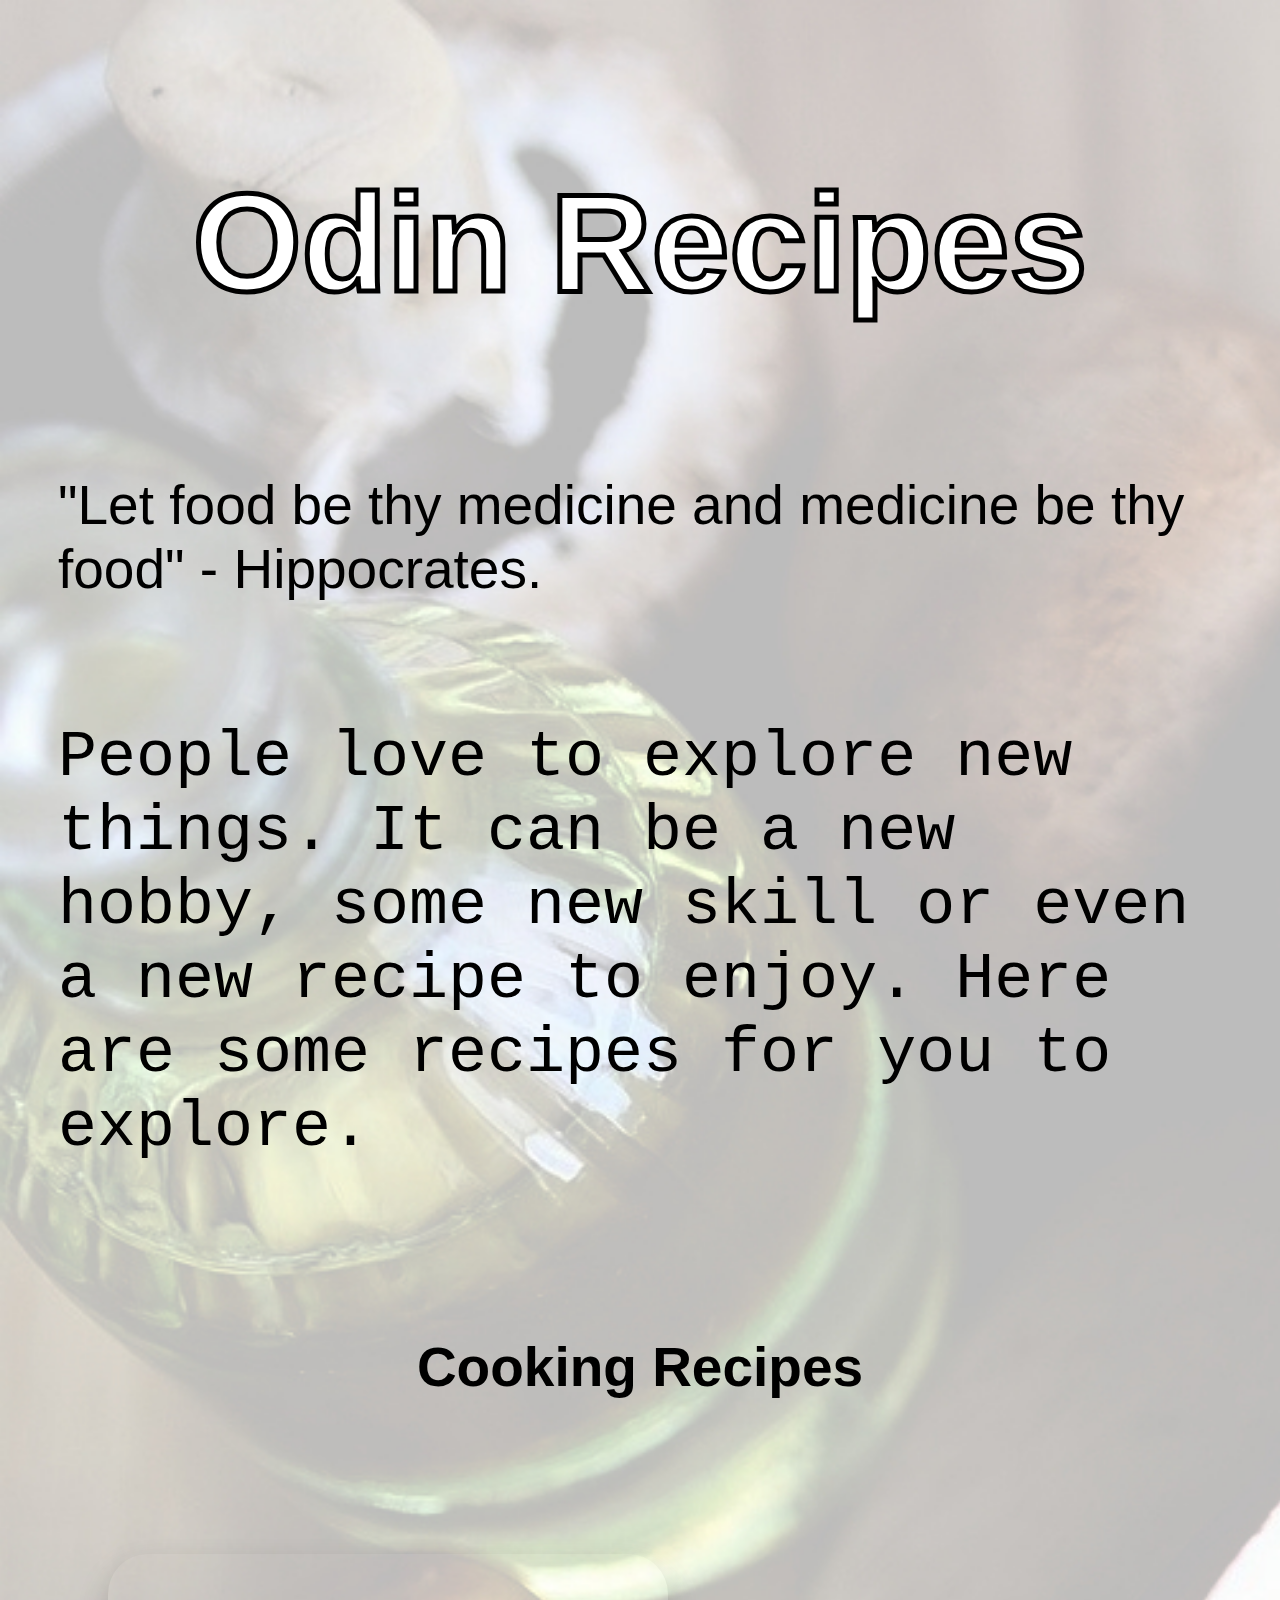
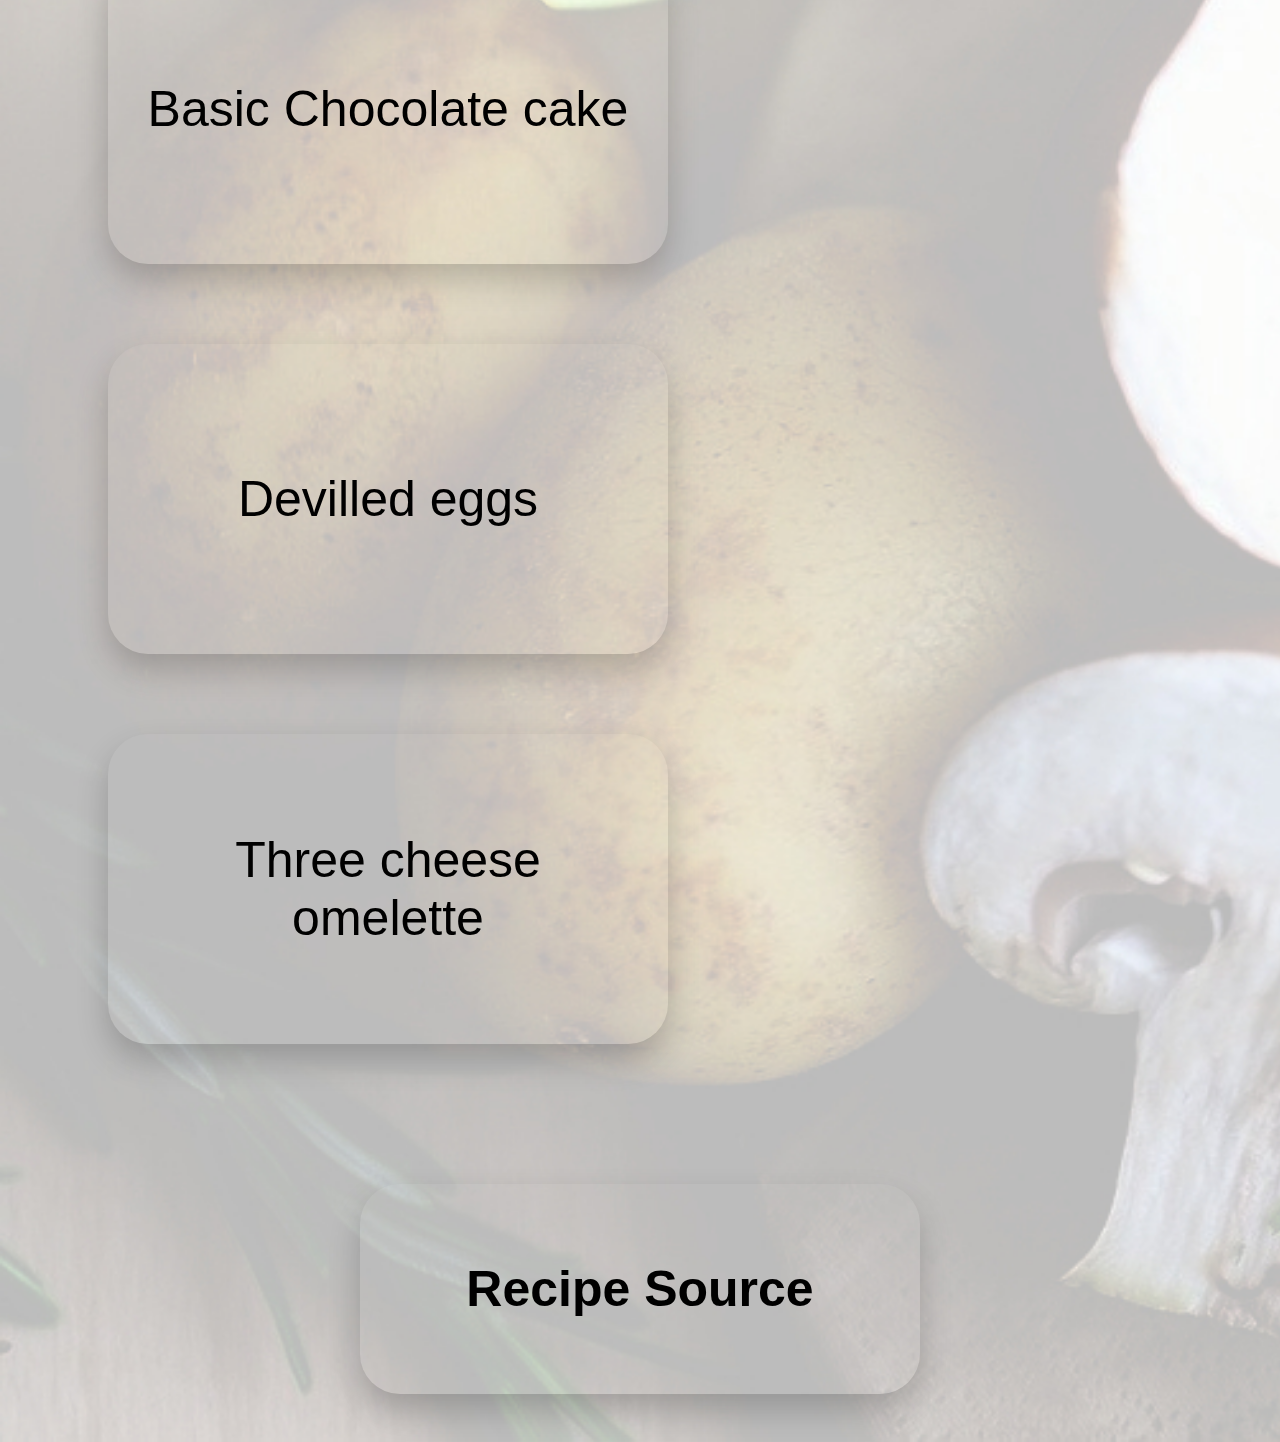
<file: index.html>
<!DOCTYPE html>
<html lang="en">
<head>
    <meta charset="utf-8">
    <meta name="viewport" content="width=device-width, initial-scale=1.0">
    <title>Cooking Recipes</title>
    <link rel="stylesheet" href="./style.css">
</head>
<body>
    <div class="header">
        <div class="main-heading">
            <h1>Odin Recipes</h1>
        </div>
        <p class="quote">"Let food be thy medicine and medicine be thy food" 
            - Hippocrates.
        </p>
        <p class="description"> 
            People love to explore new things. It can be a new hobby, some new skill or even a new recipe to enjoy. Here are some recipes for you to explore.
        </p>
    </div>
    
    <p class="recipes">Cooking Recipes</p>
    <div class="cards">
        <a href="./basic-chocolate-cake/basic-chocolate-cake.html" class="card">Basic Chocolate cake</a>
        <a href="./devilled-eggs/devilled-eggs.html" class="card">Devilled eggs</a>
        <a href="./three-cheese-omelette/three-cheese-omelette.html" class="card">Three cheese omelette</a>
    </div>
    <div class="source">
        <a href="https://www.foodnetwork.com/" >Recipe Source</a>
    </div>
</body>
</html>
</file>
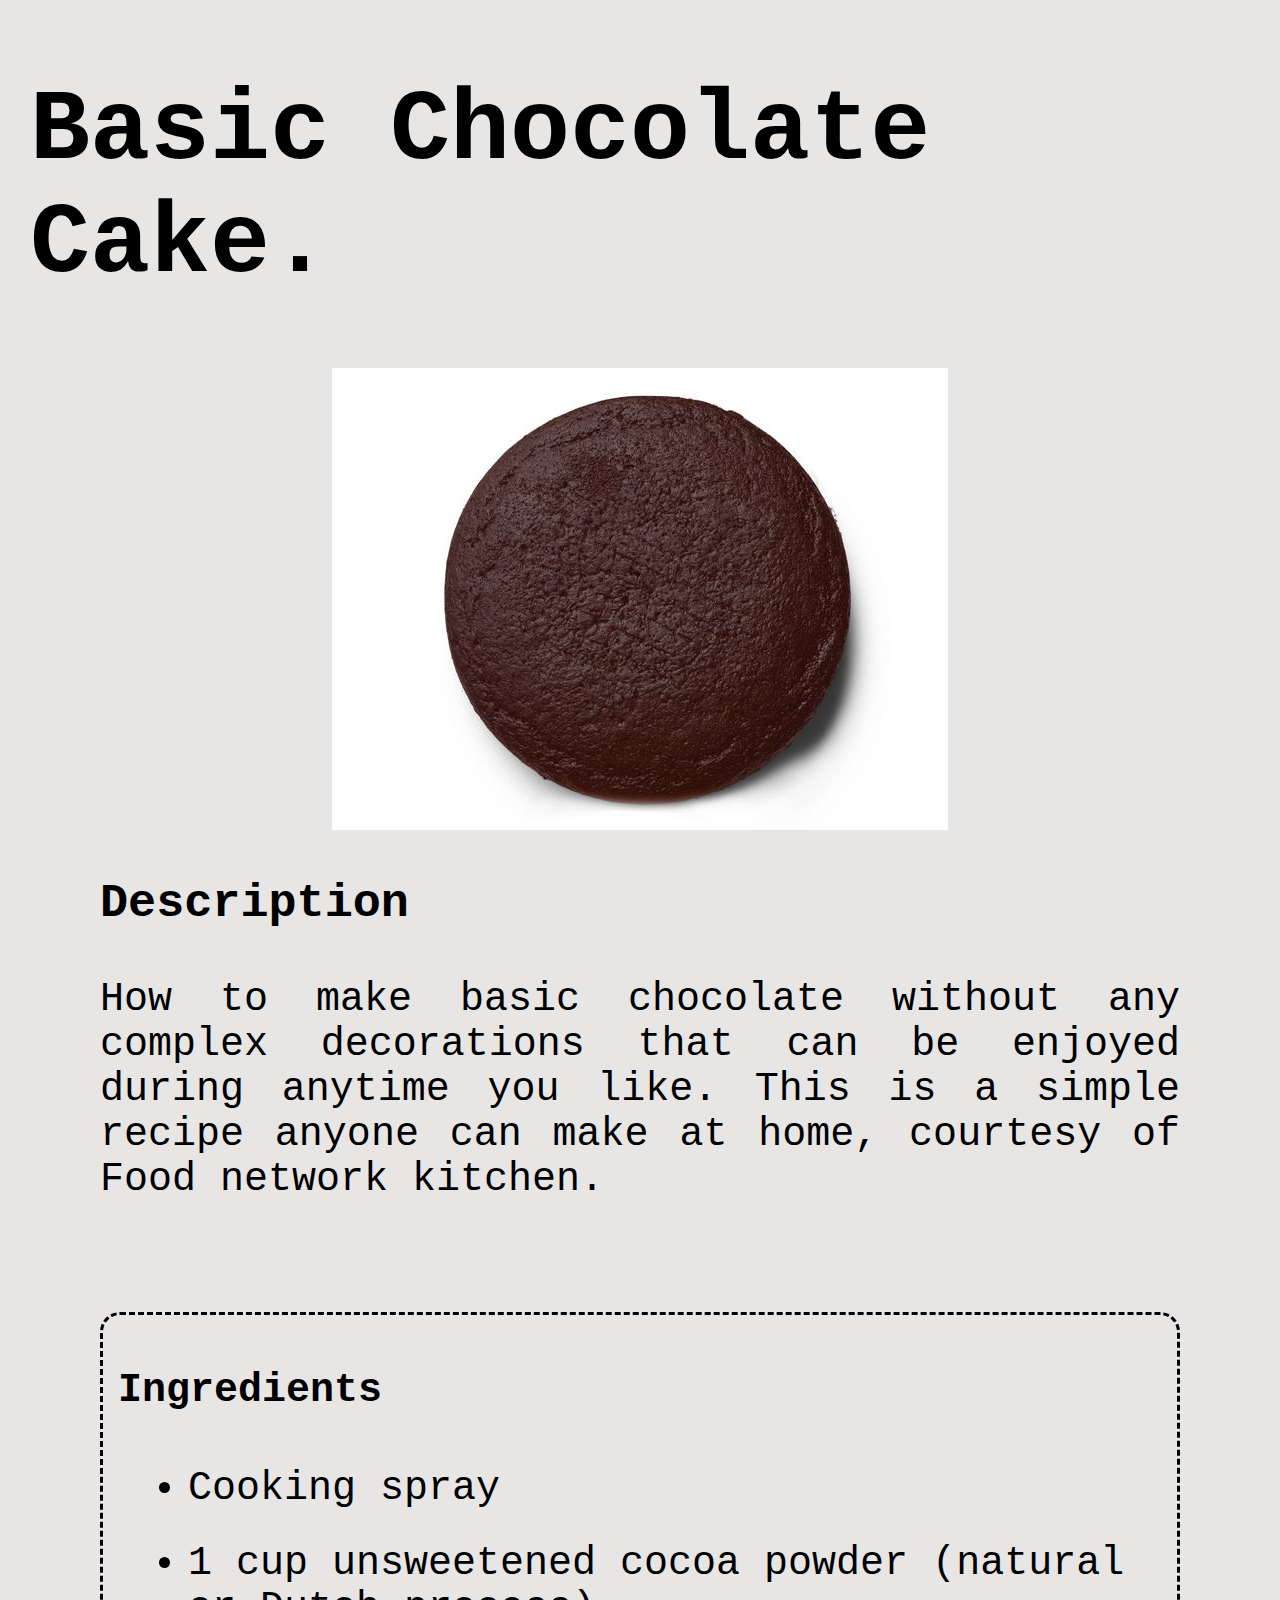
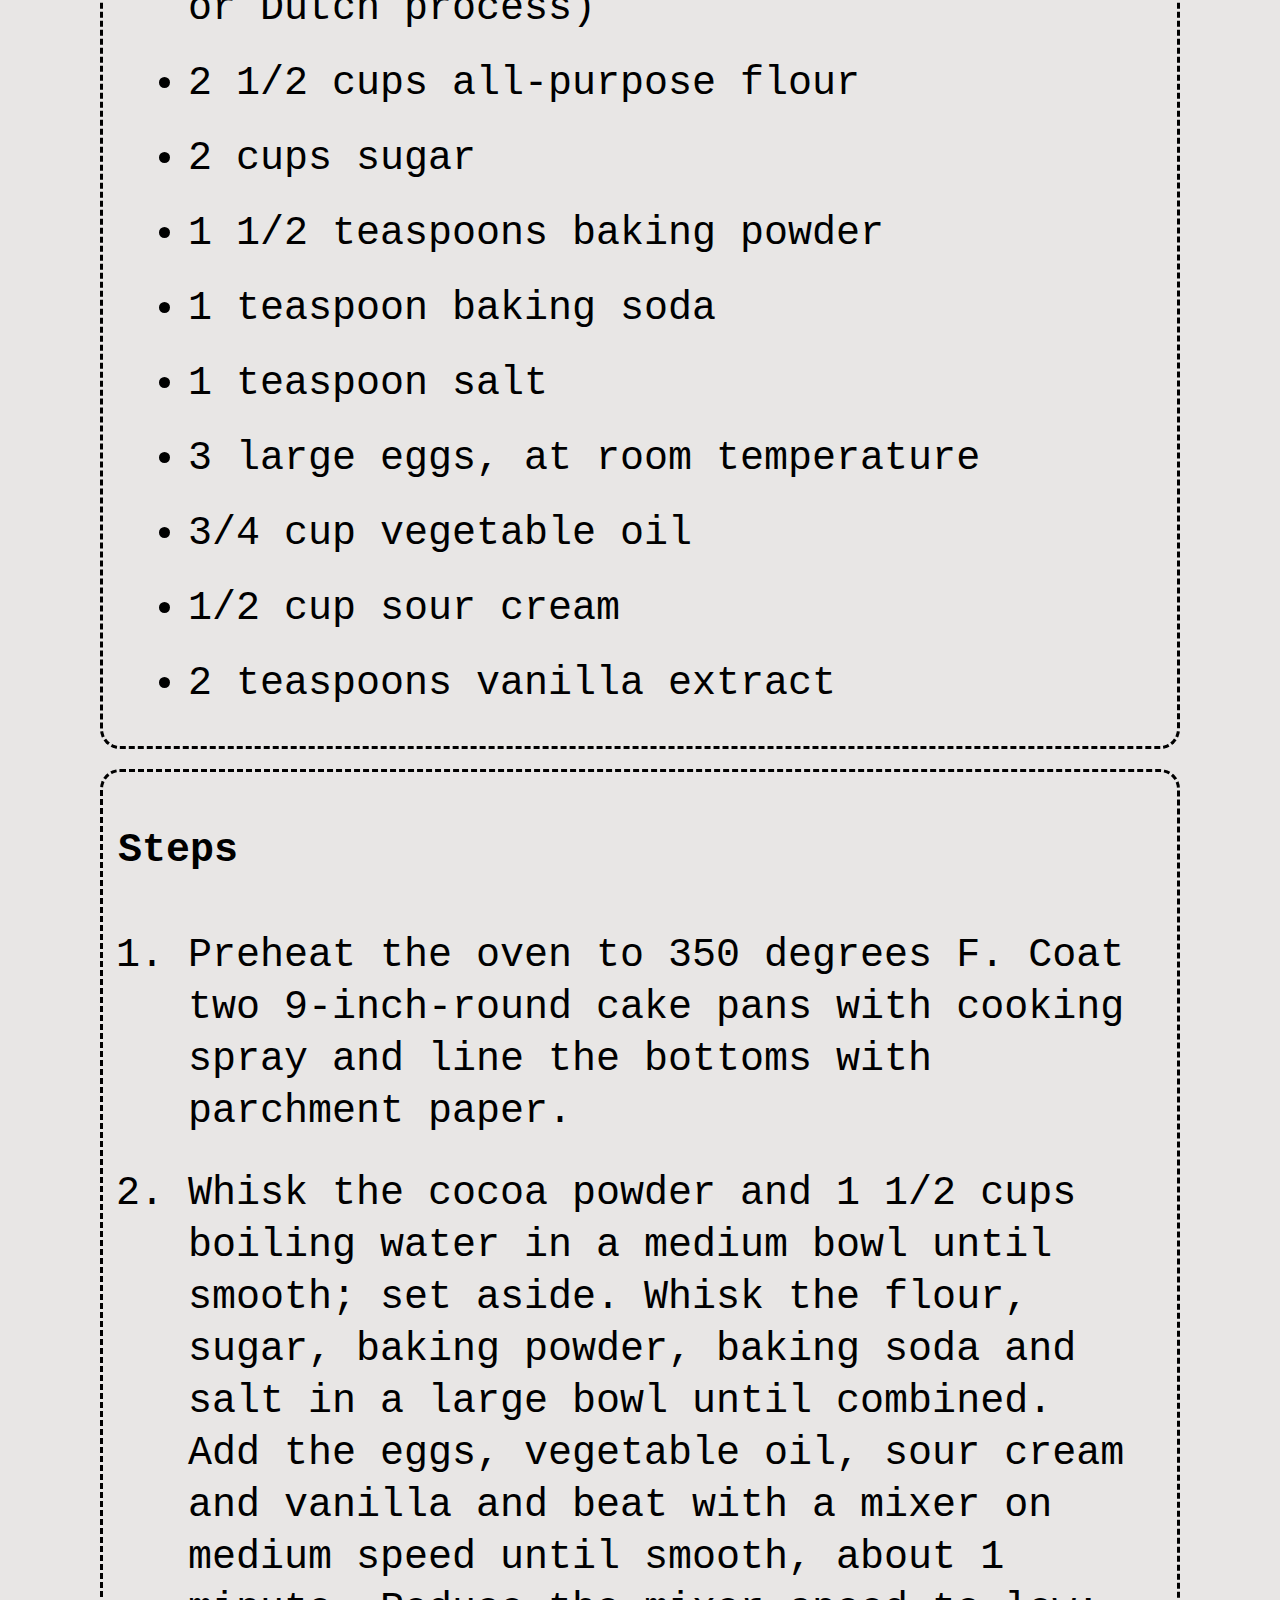
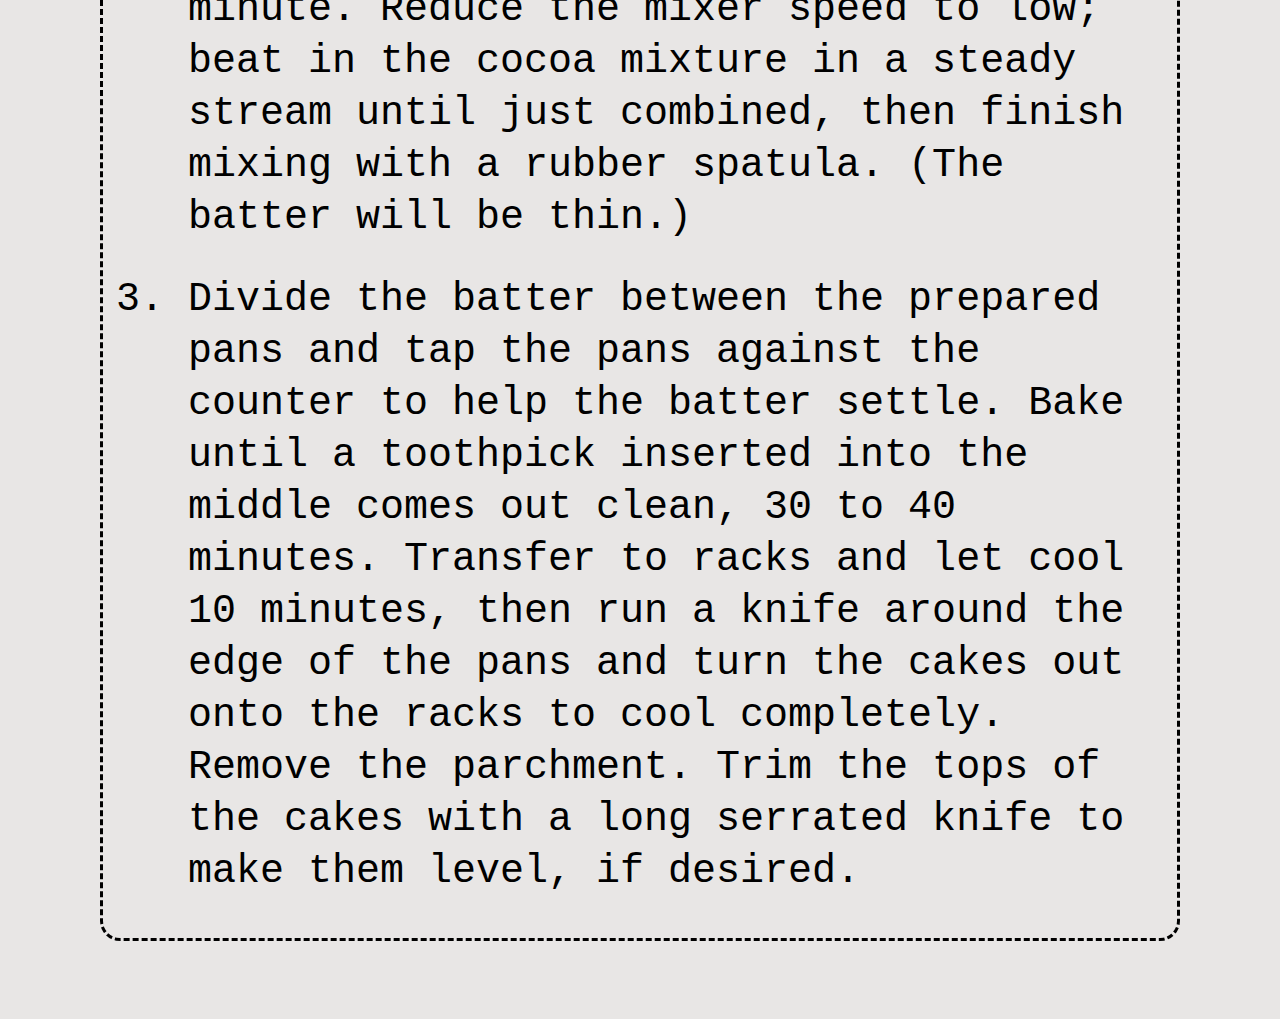
<file: basic-chocolate-cake/basic-chocolate-cake.html>
<!DOCTYPE html>
<html lang="en">
    <head>
        <meta charset="utf-8">
        <meta name="viewport" content="width=device-width, initial-scale=1.0">
        <title>Basic Chocolate Cake recipe</title>
        <link rel="stylesheet" href="./style.css">
    </head>
    <body>
        <div class="top">
            <div class="main-heading">
                <h1>Basic Chocolate Cake.</h1>
                <img src="./basic-chocolate-cake.jpeg" alt="Basic Chocolate Cake">
            </div>
        </div>
        
        <div class="description">
            <h3>Description</h3>
            <p>How to make basic chocolate without any complex decorations that can be enjoyed during anytime you like. This is a simple recipe anyone can make at home, courtesy of Food network kitchen.</p>
        </div>

        <div class="bottom">
            <div class="items-and-procedure">
                <div class="item-list">
                    <h4>Ingredients</h4>
                    <ul>
                        <li>Cooking spray</li>
                        <li>1 cup unsweetened cocoa powder (natural or Dutch process)</li>
                        <li>2 1/2 cups all-purpose flour</li>
                        <li>2 cups sugar</li>
                        <li>1 1/2 teaspoons baking powder</li>
                        <li>1 teaspoon baking soda</li>
                        <li>1 teaspoon salt</li>
                        <li>3 large eggs, at room temperature</li>
                        <li>3/4 cup vegetable oil</li>
                        <li>1/2 cup sour cream</li>
                        <li>2 teaspoons vanilla extract</li>
                    </ul>
                </div>
            </div>
    
                
            <div class="steps-ordered">
                <h4>Steps</h4>
                <ol>
                    <li>Preheat the oven to 350 degrees F. Coat two 9-inch-round cake pans with cooking spray and line the bottoms with parchment paper.</li>
                    <li>Whisk the cocoa powder and 1 1/2 cups boiling water in a medium bowl until smooth; set aside. Whisk the flour, sugar, baking powder, baking soda and salt in a large bowl until combined. Add the eggs, vegetable oil, sour cream and vanilla and beat with a mixer on medium speed until smooth, about 1 minute. Reduce the mixer speed to low; beat in the cocoa mixture in a steady stream until just combined, then finish mixing with a rubber spatula. (The batter will be thin.)</li>
                    <li>Divide the batter between the prepared pans and tap the pans against the counter to help the batter settle. Bake until a toothpick inserted into the middle comes out clean, 30 to 40 minutes. Transfer to racks and let cool 10 minutes, then run a knife around the edge of the pans and turn the cakes out onto the racks to cool completely. Remove the parchment. Trim the tops of the cakes with a long serrated knife to make them level, if desired.</li>
                </ol>
            </div>
        </div>
    </body>
</html>
</file>
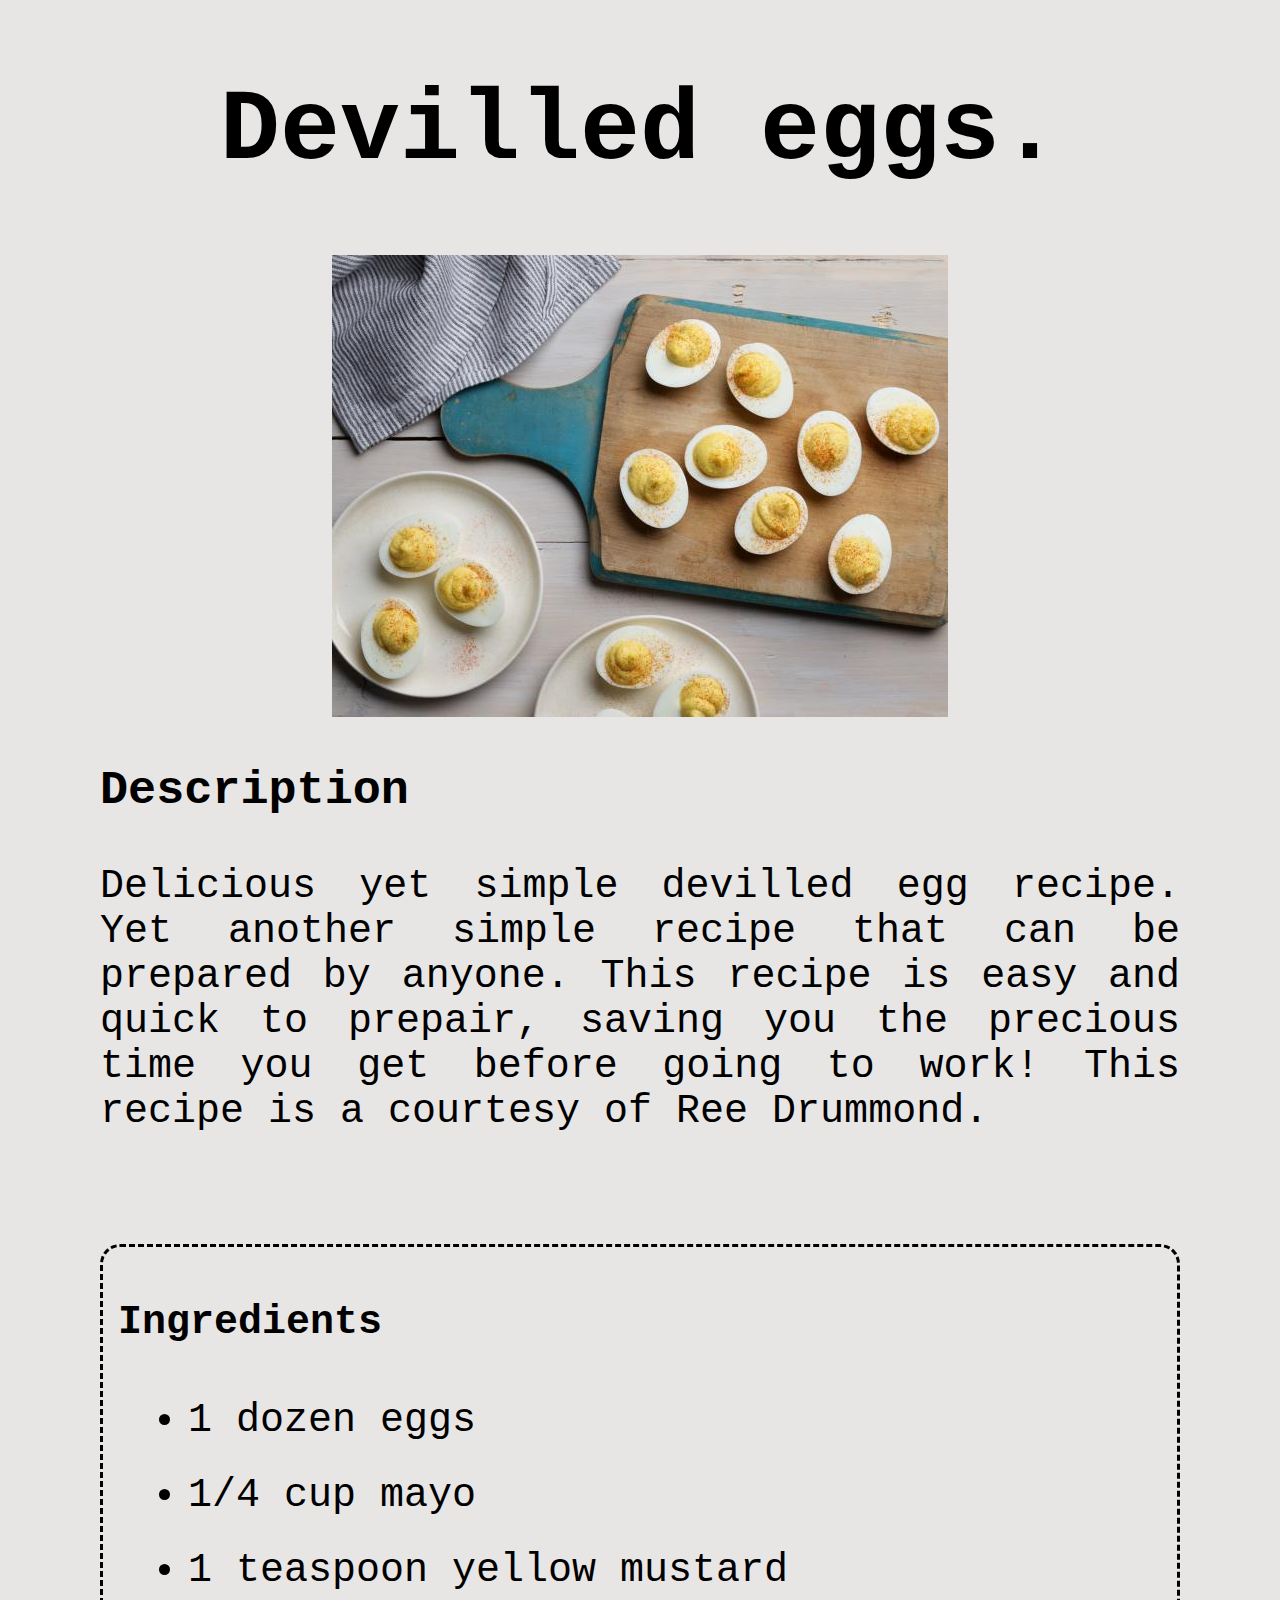
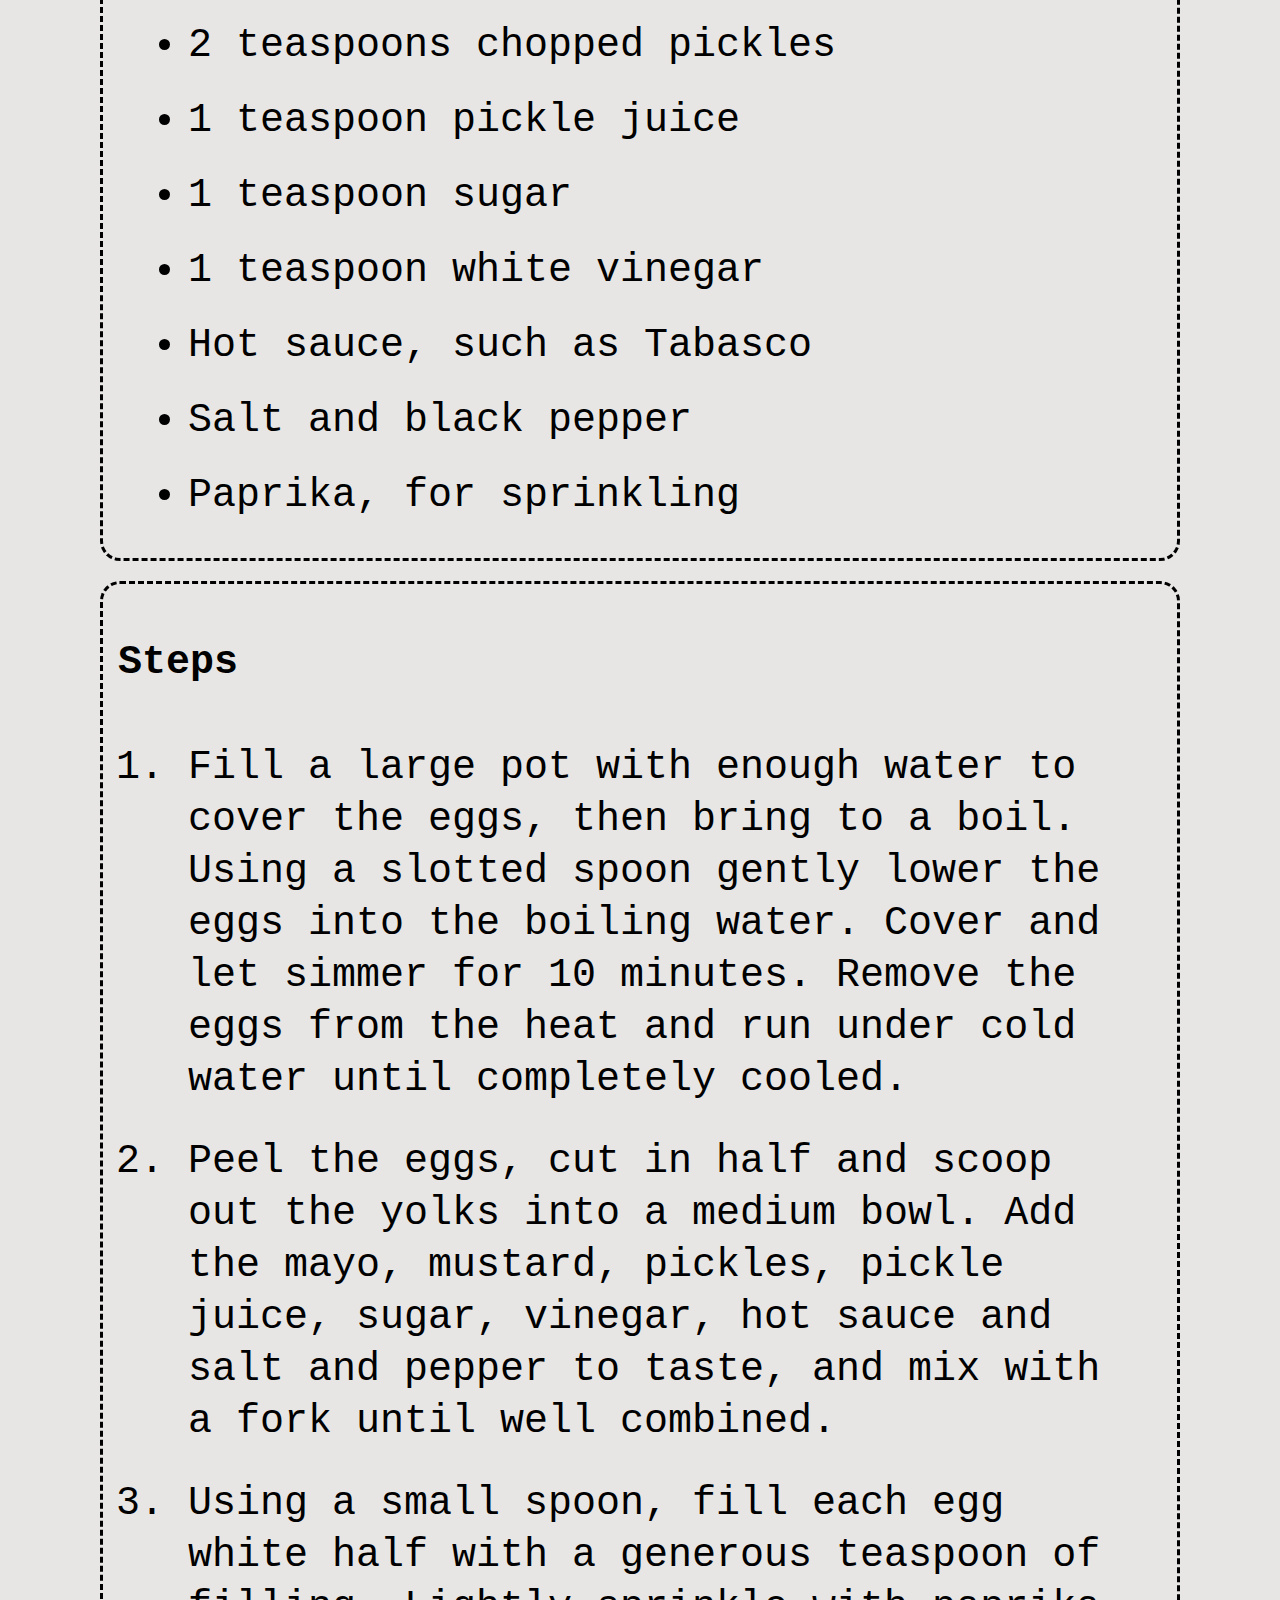
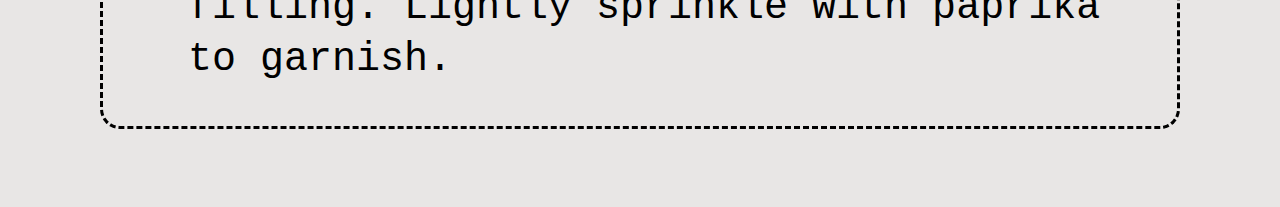
<file: devilled-eggs/devilled-eggs.html>
<!DOCTYPE html>
<html lang="en">
    <head>
        <meta charset="utf-8">
        <meta name="viewport" content="width=device-width, initial-scale=1.0">
        <title>Devilled eggs</title>
        <link rel="stylesheet" href="./style.css">
    </head>
    <body>
        <div class="top">
            <div class="main-heading">
                <h1>Devilled eggs.</h1>
                <img src="./devilled-egg.jpeg" alt="Devilled eggs" class="devilled-eggs">
            </div>
        </div>
        <div class="description">
            <h3>Description</h3>
            <p>Delicious yet simple devilled egg recipe. Yet another simple recipe that can be prepared by anyone. This recipe is easy and quick to prepair, saving you the precious time you get before going to work! This recipe is a courtesy of Ree Drummond.</p>
        </div>

        <div class="bottom">
            <div class="items-and-procedure">
                <div class="item-list">
                    <h4>Ingredients</h4>
                    <ul>
                        <li>1 dozen eggs</li>
                        <li>1/4 cup mayo</li>
                        <li>1 teaspoon yellow mustard</li>
                        <li>2 teaspoons chopped pickles</li>
                        <li>1 teaspoon pickle juice</li>
                        <li>1 teaspoon sugar</li>
                        <li>1 teaspoon white vinegar</li>
                        <li>Hot sauce, such as Tabasco</li>
                        <li>Salt and black pepper</li>
                        <li>Paprika, for sprinkling</li>
                    </ul>
                </div>
            </div>  

            <div class="steps-ordered">
                <h4>Steps</h4>
                <ol>
                    <li>Fill a large pot with enough water to cover the eggs, then bring to a boil. Using a slotted spoon gently lower the eggs into the boiling water. Cover and let simmer for 10 minutes. Remove the eggs from the heat and run under cold water until completely cooled.</li>
                    <li>Peel the eggs, cut in half and scoop out the yolks into a medium bowl. Add the mayo, mustard, pickles, pickle juice, sugar, vinegar, hot sauce and salt and pepper to taste, and mix with a fork until well combined.</li>
                    <li>Using a small spoon, fill each egg white half with a generous teaspoon of filling. Lightly sprinkle with paprika to garnish. </li>
                </ol>
            </div>
        </div>
    </body>
</html>
</file>
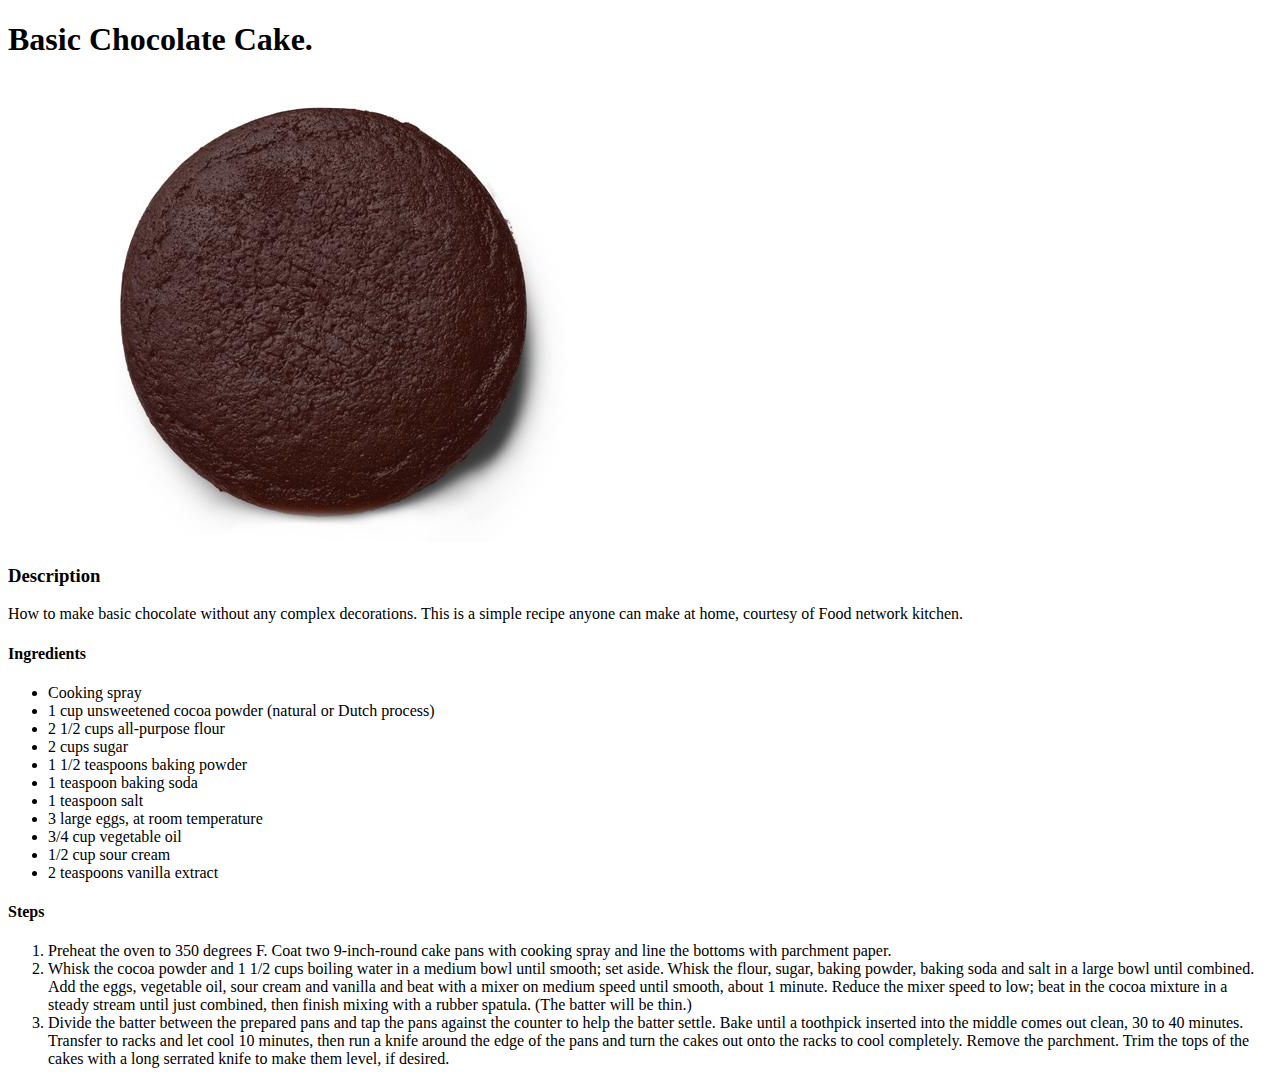
<file: recipes/basic-chocolate-cake.html>
<!DOCTYPE html>
<html lang="en">
    <head>
        <meta charset="utf-8">
        <title>Basic Chocolate Cake recipe</title>
    </head>
    <body>
        <h1>Basic Chocolate Cake.</h1>
        <img src="../images/basic-chocolate-cake.jpeg" alt="Basic Chocolate Cake">
        
        <h3>Description</h3>
        
        <p>How to make basic chocolate without any complex decorations. This is a simple recipe anyone can make at home, courtesy of Food network kitchen.</p>

        <h4>Ingredients</h4>

        <ul>
            <li>Cooking spray</li>
            <li>1 cup unsweetened cocoa powder (natural or Dutch process)</li>
            <li>2 1/2 cups all-purpose flour</li>
            <li>2 cups sugar</li>
            <li>1 1/2 teaspoons baking powder</li>
            <li>1 teaspoon baking soda</li>
            <li>1 teaspoon salt</li>
            <li>3 large eggs, at room temperature</li>
            <li>3/4 cup vegetable oil</li>
            <li>1/2 cup sour cream</li>
            <li>2 teaspoons vanilla extract</li>
        </ul>

        <h4>Steps</h4>

        <ol>
            <li>Preheat the oven to 350 degrees F. Coat two 9-inch-round cake pans with cooking spray and line the bottoms with parchment paper.</li>
            <li>Whisk the cocoa powder and 1 1/2 cups boiling water in a medium bowl until smooth; set aside. Whisk the flour, sugar, baking powder, baking soda and salt in a large bowl until combined. Add the eggs, vegetable oil, sour cream and vanilla and beat with a mixer on medium speed until smooth, about 1 minute. Reduce the mixer speed to low; beat in the cocoa mixture in a steady stream until just combined, then finish mixing with a rubber spatula. (The batter will be thin.)</li>
            <li>Divide the batter between the prepared pans and tap the pans against the counter to help the batter settle. Bake until a toothpick inserted into the middle comes out clean, 30 to 40 minutes. Transfer to racks and let cool 10 minutes, then run a knife around the edge of the pans and turn the cakes out onto the racks to cool completely. Remove the parchment. Trim the tops of the cakes with a long serrated knife to make them level, if desired.</li>
        </ol>
    </body>
</html>
</file>
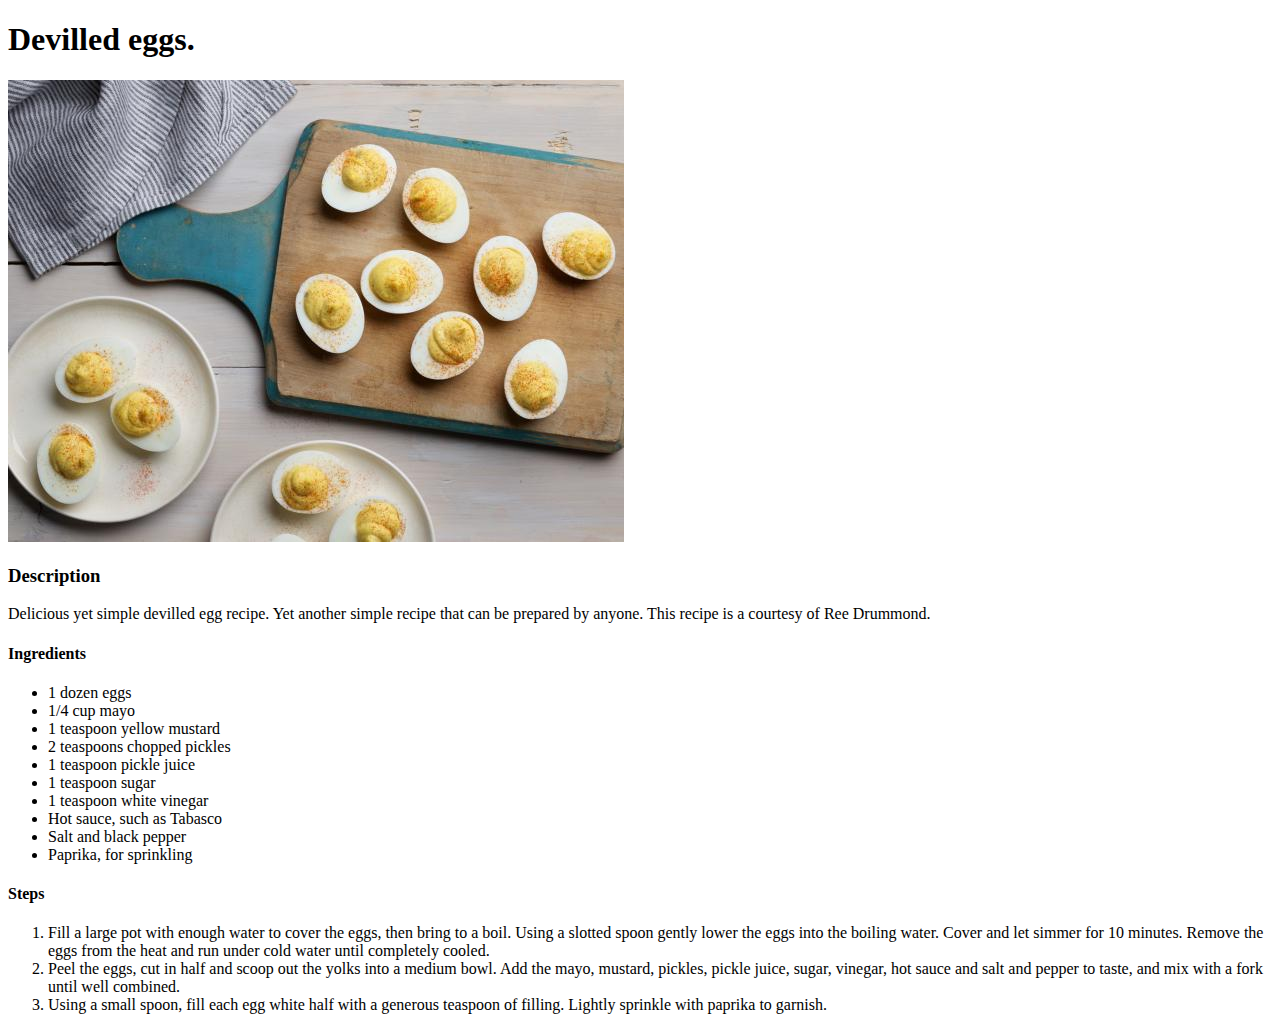
<file: recipes/devilled-eggs.html>
<!DOCTYPE html>
<html lang="en">
    <head>
        <meta charset="utf-8">
        <title>Devilled eggs</title>
    </head>
<body>

    <h1>Devilled eggs.</h1>
        <img src="../images/devilled-egg.jpeg" alt="Devilled eggs">

        <h3>Description</h3>

        <p>Delicious yet simple devilled egg recipe. Yet another simple recipe that can be prepared by anyone. This recipe is a courtesy of Ree Drummond.</p>

        <h4>Ingredients</h4>

        <ul>
            <li>1 dozen eggs</li>
            <li>1/4 cup mayo</li>
            <li>1 teaspoon yellow mustard</li>
            <li>2 teaspoons chopped pickles</li>
            <li>1 teaspoon pickle juice</li>
            <li>1 teaspoon sugar</li>
            <li>1 teaspoon white vinegar</li>
            <li>Hot sauce, such as Tabasco</li>
            <li>Salt and black pepper</li>
            <li>Paprika, for sprinkling</li>
        </ul>

        <h4>Steps</h4>
        
        <ol>
            <li>Fill a large pot with enough water to cover the eggs, then bring to a boil. Using a slotted spoon gently lower the eggs into the boiling water. Cover and let simmer for 10 minutes. Remove the eggs from the heat and run under cold water until completely cooled.</li>
            <li>Peel the eggs, cut in half and scoop out the yolks into a medium bowl. Add the mayo, mustard, pickles, pickle juice, sugar, vinegar, hot sauce and salt and pepper to taste, and mix with a fork until well combined.</li>
            <li>Using a small spoon, fill each egg white half with a generous teaspoon of filling. Lightly sprinkle with paprika to garnish. </li>
        </ol>
    </body>
</html>
</file>
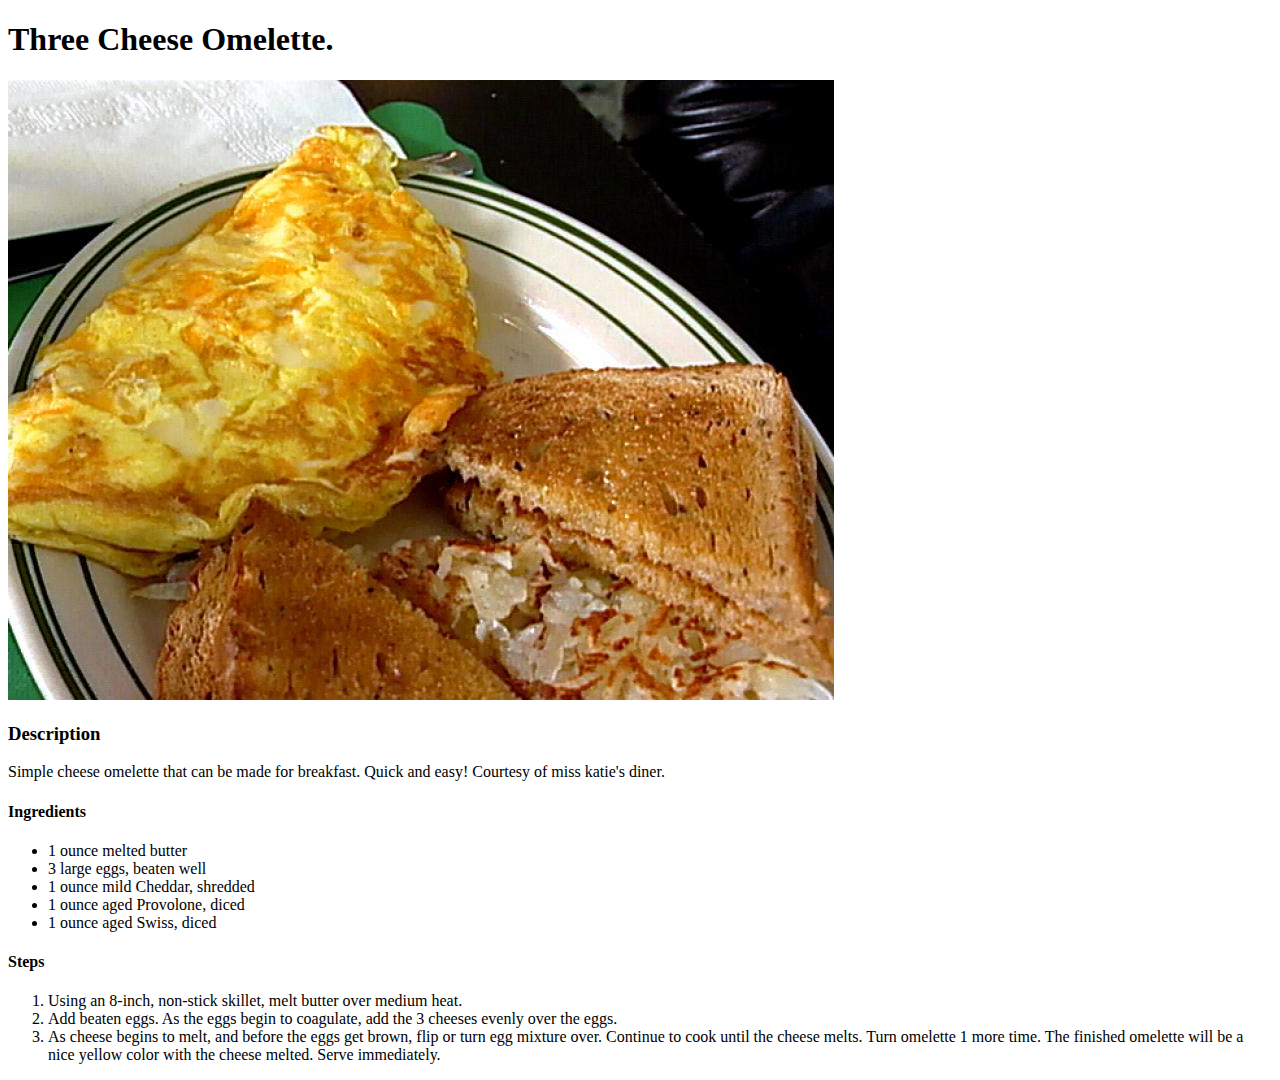
<file: recipes/three-cheese-omlette.html>
<!DOCTYPE html>
<html lang="en">
    <head>
        <meta charset="utf-8">
        <title>Three cheese omelette</title>
    </head>
    <body>
        <h1>Three Cheese Omelette.</h1>
        <img src="../images/cheese-omelette.jpeg" alt="A cheese omelette">

        <h3>Description</h3>

        <p>Simple cheese omelette that can be made for breakfast. Quick and easy! Courtesy of miss katie's diner.</p>

        <h4>Ingredients</h4>

        <ul>
            <li>1 ounce melted butter</li>
            <li>3 large eggs, beaten well</li>
            <li>1 ounce mild Cheddar, shredded</li>
            <li>1 ounce aged Provolone, diced</li>
            <li>1 ounce aged Swiss, diced</li>
        </ul>

        <h4>Steps</h4>
        
        <ol>
            <li>Using an 8-inch, non-stick skillet, melt butter over medium heat.</li>
            <li>Add beaten eggs. As the eggs begin to coagulate, add the 3 cheeses evenly over the eggs.</li>
            <li>As cheese begins to melt, and before the eggs get brown, flip or turn egg mixture over. Continue to cook until the cheese melts. Turn omelette 1 more time. The finished omelette will be a nice yellow color with the cheese melted. Serve immediately.</li>
        </ol>
    </body>
</html>
</file>
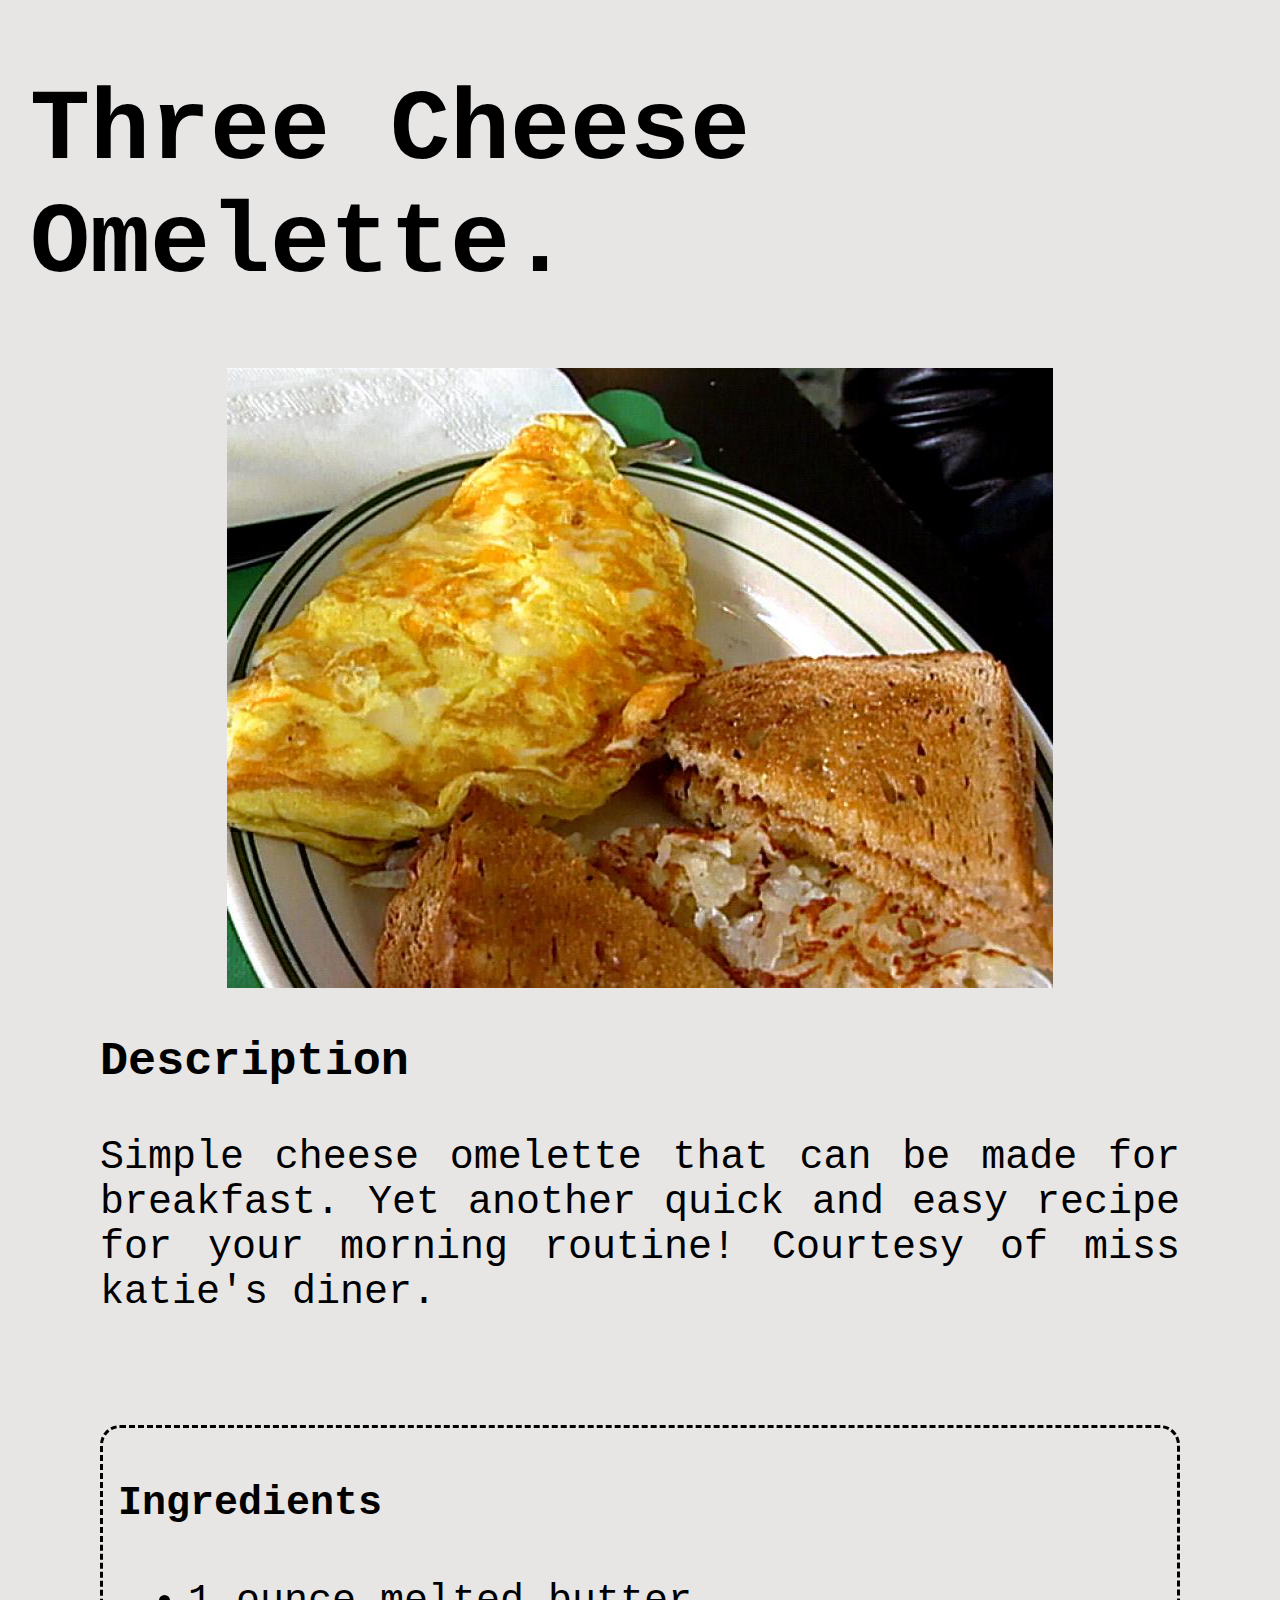
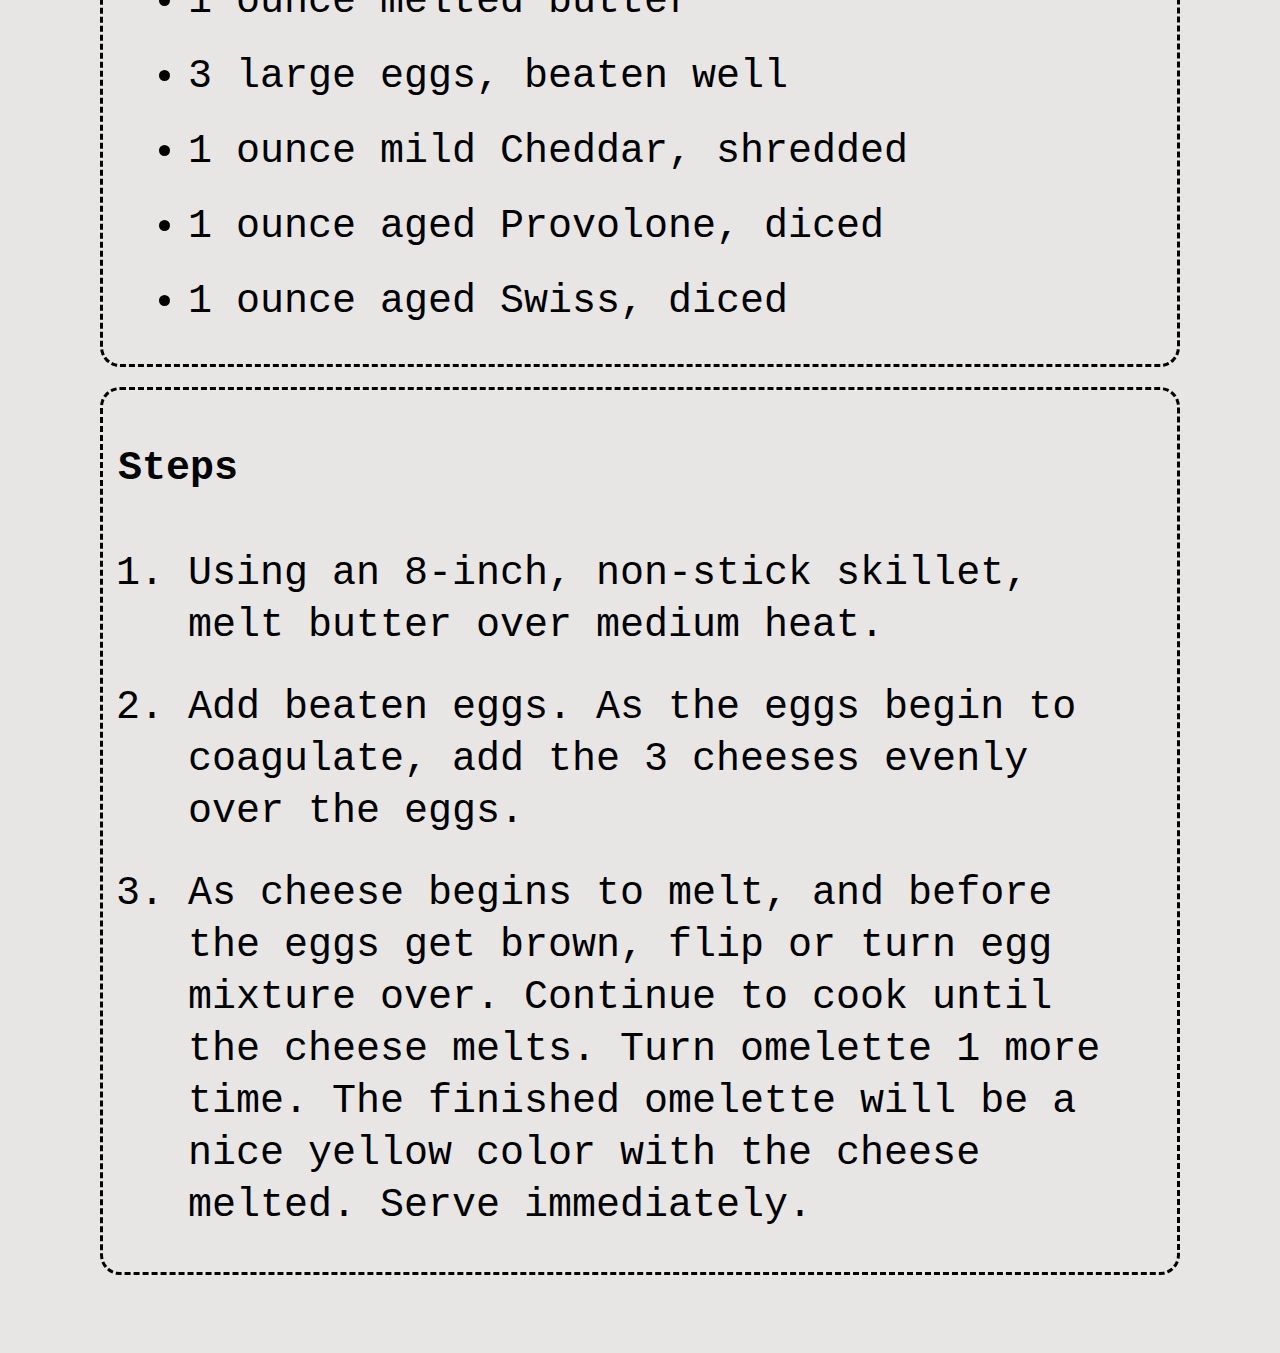
<file: three-cheese-omelette/three-cheese-omelette.html>
<!DOCTYPE html>
<html lang="en">
    <head>
        <meta charset="utf-8">
        <meta name="viewport" content="width=device-width, initial-scale=1.0">
        <title>Three cheese omelette</title>
        <link rel="stylesheet" href="./style.css">
    </head>
    <body>
        <div class="top">
            <div class="main-heading">
                <h1>Three Cheese Omelette.</h1>
                <img src="./cheese-omelette.jpeg" alt="A cheese omelette">
            </div>
        </div>
        
        <div class="description">
            <h3>Description</h3>
            <p>Simple cheese omelette that can be made for breakfast. Yet another quick and easy recipe for your morning routine! Courtesy of miss katie's diner.</p>
        </div>

        <div class="bottom">
            
            <div class="items-and-procedure">
                <div class="item-list">
                    <h4>Ingredients</h4>
                    <ul>
                        <li>1 ounce melted butter</li>
                        <li>3 large eggs, beaten well</li>
                        <li>1 ounce mild Cheddar, shredded</li>
                        <li>1 ounce aged Provolone, diced</li>
                        <li>1 ounce aged Swiss, diced</li>
                    </ul>
                </div>
            </div>
    
            <div class="steps-ordered">
                <h4>Steps</h4>
                <ol>
                    <li>Using an 8-inch, non-stick skillet, melt butter over medium heat.</li>
                    <li>Add beaten eggs. As the eggs begin to coagulate, add the 3 cheeses evenly over the eggs.</li>
                    <li>As cheese begins to melt, and before the eggs get brown, flip or turn egg mixture over. Continue to cook until the cheese melts. Turn omelette 1 more time. The finished omelette will be a nice yellow color with the cheese melted. Serve immediately.</li>
                </ol>
            </div>
        </div>
    </body>
</html>
</file>
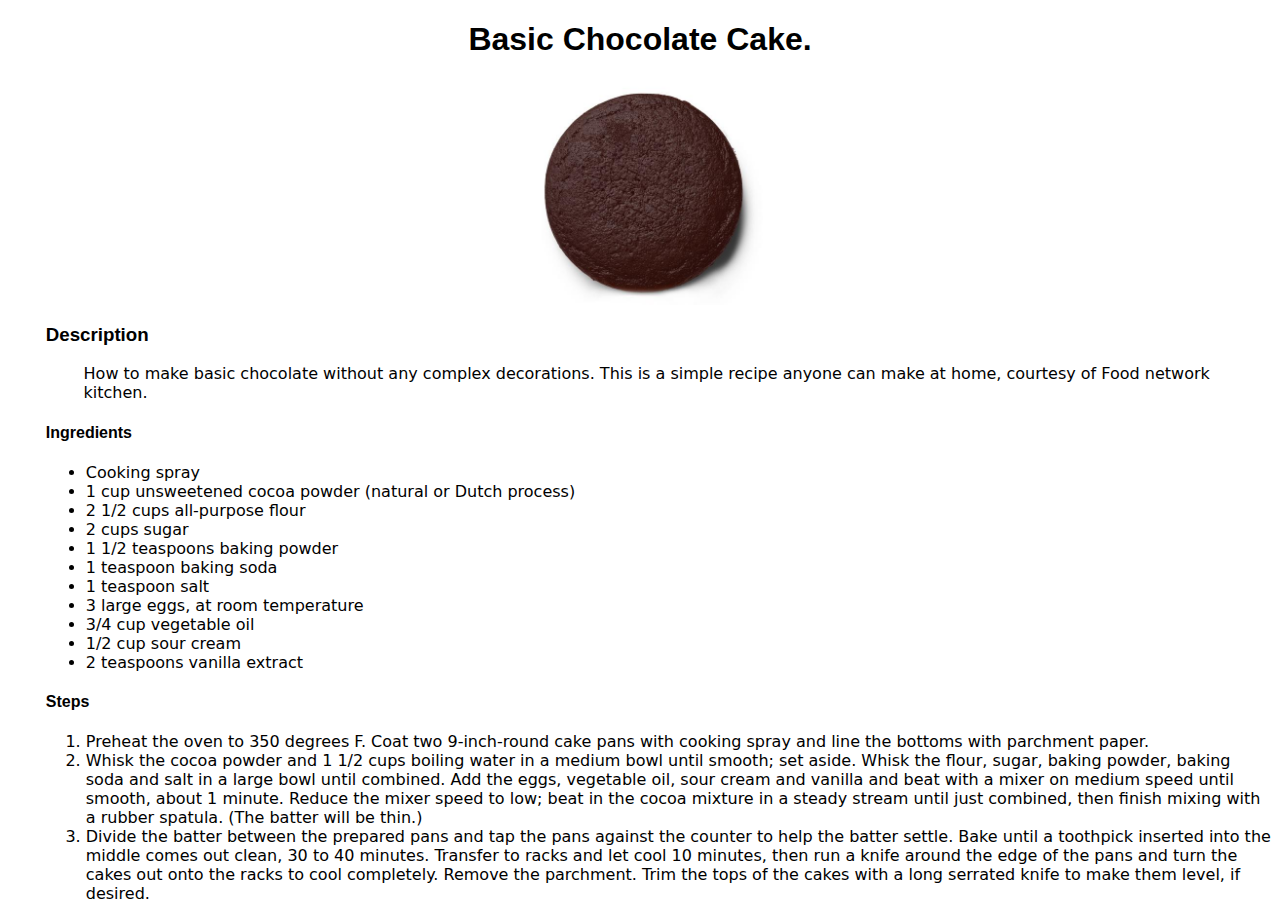
<file: recipes/basic-chocolate-cake/basic-chocolate-cake.html>
<!DOCTYPE html>
<html lang="en">
    <head>
        <meta charset="utf-8">
        <title>Basic Chocolate Cake recipe</title>
        <link rel="stylesheet" href="./style.css">
    </head>
    <body>
        
    <div id="main-heading">
        <h1>Basic Chocolate Cake.</h1>
    </div>

        <img src="./basic-chocolate-cake.jpeg" alt="Basic Chocolate Cake" class="chocolate-cake">

    <div class="Description">
        <h3>Description</h3>
        <p class="small-para">How to make basic chocolate without any complex decorations. This is a simple recipe anyone can make at home, courtesy of Food network kitchen.</p>
    </div>

    <div class="ingredients">
        <h4>Ingredients</h4>
    </div>

    <ul class="item-list">
        <li>Cooking spray</li>
        <li>1 cup unsweetened cocoa powder (natural or Dutch process)</li>
        <li>2 1/2 cups all-purpose flour</li>
        <li>2 cups sugar</li>
        <li>1 1/2 teaspoons baking powder</li>
        <li>1 teaspoon baking soda</li>
        <li>1 teaspoon salt</li>
        <li>3 large eggs, at room temperature</li>
        <li>3/4 cup vegetable oil</li>
        <li>1/2 cup sour cream</li>
        <li>2 teaspoons vanilla extract</li>
    </ul>
    
    <div class="steps">
        <h4>Steps</h4>
    </div>
        
    <div id="steps-ordered">
        <ol>
            <li>Preheat the oven to 350 degrees F. Coat two 9-inch-round cake pans with cooking spray and line the bottoms with parchment paper.</li>
            <li>Whisk the cocoa powder and 1 1/2 cups boiling water in a medium bowl until smooth; set aside. Whisk the flour, sugar, baking powder, baking soda and salt in a large bowl until combined. Add the eggs, vegetable oil, sour cream and vanilla and beat with a mixer on medium speed until smooth, about 1 minute. Reduce the mixer speed to low; beat in the cocoa mixture in a steady stream until just combined, then finish mixing with a rubber spatula. (The batter will be thin.)</li>
            <li>Divide the batter between the prepared pans and tap the pans against the counter to help the batter settle. Bake until a toothpick inserted into the middle comes out clean, 30 to 40 minutes. Transfer to racks and let cool 10 minutes, then run a knife around the edge of the pans and turn the cakes out onto the racks to cool completely. Remove the parchment. Trim the tops of the cakes with a long serrated knife to make them level, if desired.</li>
        </ol>
    </div>
    </body>
</html>
</file>
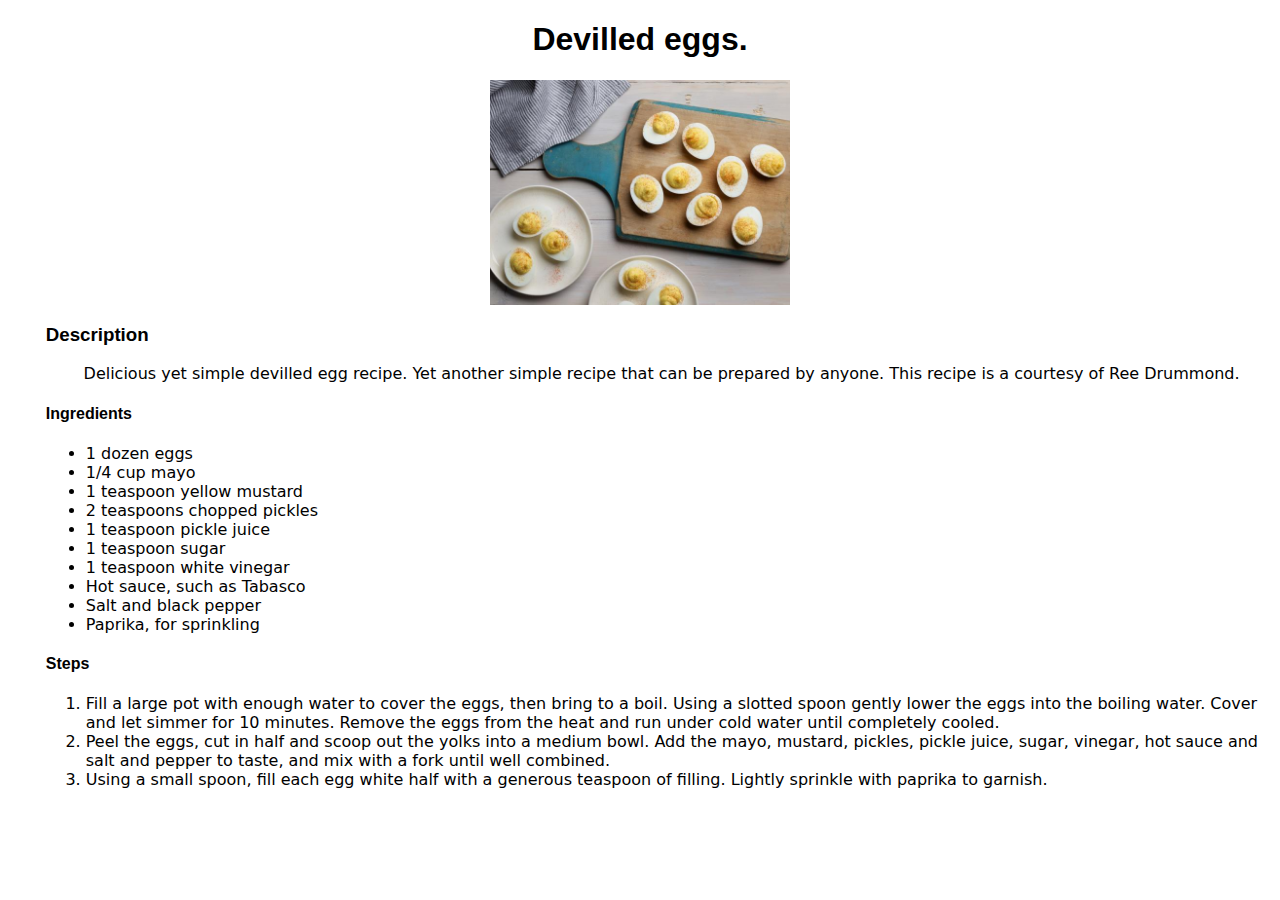
<file: recipes/devilled-eggs/devilled-eggs.html>
<!DOCTYPE html>
<html lang="en">
    <head>
        <meta charset="utf-8">
        <title>Devilled eggs</title>
        <link rel="stylesheet" href="./style.css">
    </head>
<body>
<div id="main-heading">
    <h1>Devilled eggs.</h1>
</div >
        <img src="./devilled-egg.jpeg" alt="Devilled eggs" class="devilled-eggs">
        
    <div class="Description">
        <h3>Description</h3>
        <p class="small-para">Delicious yet simple devilled egg recipe. Yet another simple recipe that can be prepared by anyone. This recipe is a courtesy of Ree Drummond.</p>
    </div>

    <div class="ingredients">
        <h4>Ingredients</h4>
    </div>

        <ul class="item-list">
            <li>1 dozen eggs</li>
            <li>1/4 cup mayo</li>
            <li>1 teaspoon yellow mustard</li>
            <li>2 teaspoons chopped pickles</li>
            <li>1 teaspoon pickle juice</li>
            <li>1 teaspoon sugar</li>
            <li>1 teaspoon white vinegar</li>
            <li>Hot sauce, such as Tabasco</li>
            <li>Salt and black pepper</li>
            <li>Paprika, for sprinkling</li>
        </ul>
        
    <div class="steps">
        <h4>Steps</h4>
    </div>
      
    <div id="steps-ordered">
        <ol>
            <li>Fill a large pot with enough water to cover the eggs, then bring to a boil. Using a slotted spoon gently lower the eggs into the boiling water. Cover and let simmer for 10 minutes. Remove the eggs from the heat and run under cold water until completely cooled.</li>
            <li>Peel the eggs, cut in half and scoop out the yolks into a medium bowl. Add the mayo, mustard, pickles, pickle juice, sugar, vinegar, hot sauce and salt and pepper to taste, and mix with a fork until well combined.</li>
            <li>Using a small spoon, fill each egg white half with a generous teaspoon of filling. Lightly sprinkle with paprika to garnish. </li>
        </ol>
    </div>
    </body>
</html>
</file>
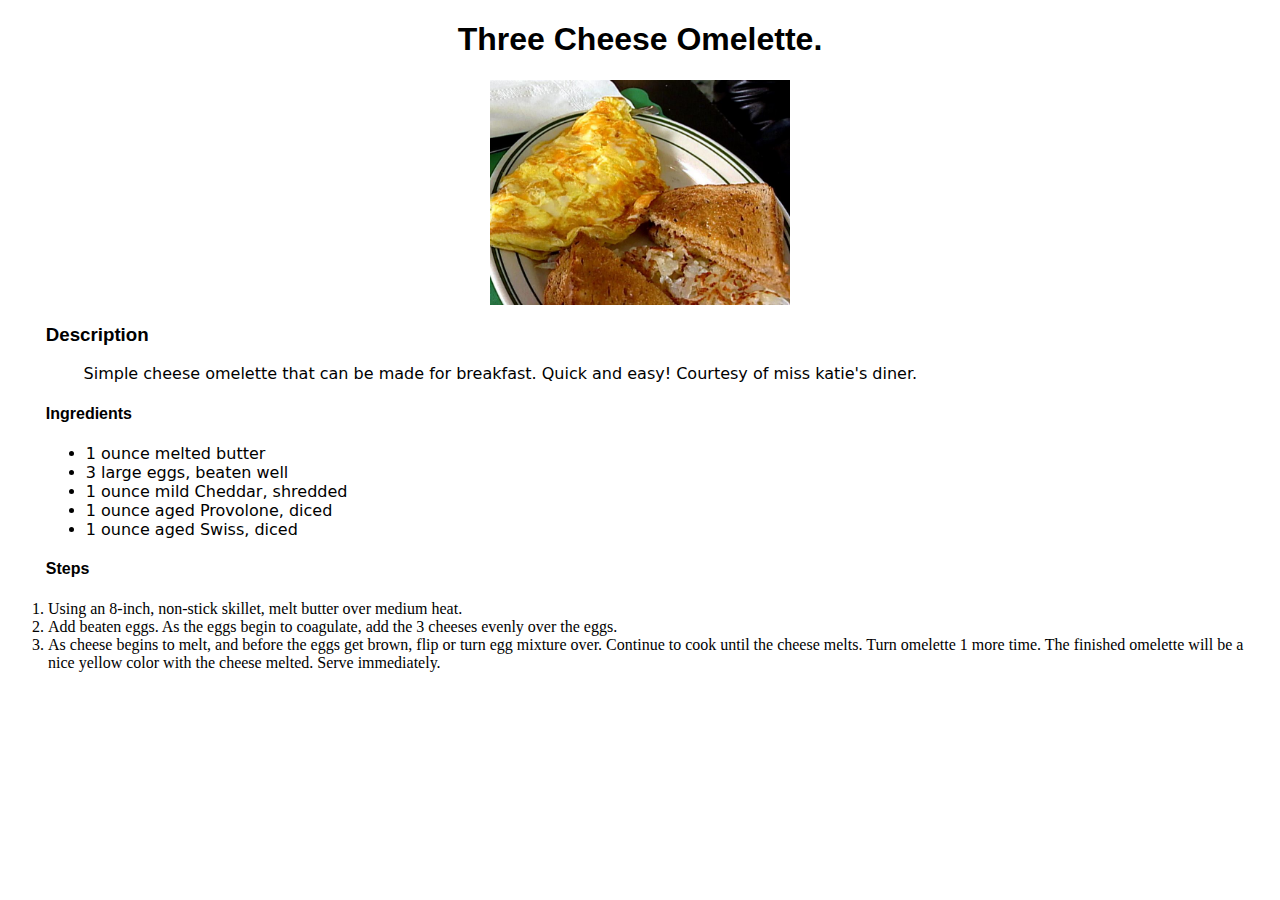
<file: recipes/three-cheese-omelette/three-cheese-omelette.html>
<!DOCTYPE html>
<html lang="en">
    <head>
        <meta charset="utf-8">
        <title>Three cheese omelette</title>
        <link rel="stylesheet" href="./style.css">
    </head>
    <body>

    <div id="main-heading">
        <h1>Three Cheese Omelette.</h1>
    </div>

        <img src="./cheese-omelette.jpeg" alt="A cheese omelette" class="cheese-omelette">
        
    <div class="Description">
        <h3>Description</h3>
        <p class="small-para">Simple cheese omelette that can be made for breakfast. Quick and easy! Courtesy of miss katie's diner.</p>
    </div>

    <div class="ingredients">
        <h4>Ingredients</h4>
    </div>

        <ul class="item-list">
            <li>1 ounce melted butter</li>
            <li>3 large eggs, beaten well</li>
            <li>1 ounce mild Cheddar, shredded</li>
            <li>1 ounce aged Provolone, diced</li>
            <li>1 ounce aged Swiss, diced</li>
        </ul>
        
    <div class="steps">
        <h4>Steps</h4>
    </div>
    
    <div class="steps-ordered">
         <ol>
            <li>Using an 8-inch, non-stick skillet, melt butter over medium heat.</li>
            <li>Add beaten eggs. As the eggs begin to coagulate, add the 3 cheeses evenly over the eggs.</li>
            <li>As cheese begins to melt, and before the eggs get brown, flip or turn egg mixture over. Continue to cook until the cheese melts. Turn omelette 1 more time. The finished omelette will be a nice yellow color with the cheese melted. Serve immediately.</li>
        </ol>
    </div>
    </body>
</html>
</file>
<file: style.css>
body {
    display: flex;
    flex-direction: column;
    align-items: center;
    flex-wrap: wrap;
    background-image: url('./mushrooms.jpg');
    background-size: cover;
}

.header {
    font-size: 45px;
    display: flex;
    flex-direction: column;
    align-items: center;
    justify-content: center;
    padding: 50px;
}

.quote {
    font-family:'Gill Sans', 'Gill Sans MT', Calibri, 'Trebuchet MS', sans-serif;
    font-size: 55px;
}

.main-heading {
    font-family :Verdana, Geneva, Tahoma, sans-serif;
    text-align: center;
    font-size: 70px;
    color: rgb(255, 255, 255);
    margin-top: 10px;
}

h1 {
    -webkit-text-stroke: 5px black;
}

.description {
    font-family: 'Courier New', Courier, monospace;
    font-size: 65px;
    color: rgb(0, 0, 0);
}

ul {
    list-style-type: none;
}

.cards {
    display: flex;
    flex-direction: row;
    align-items: center;
    justify-content: space-between;
    padding: 60px;
    flex-wrap: wrap;
}

.recipes {
    font-size: 55px;
    font-family: Verdana, Geneva, Tahoma, sans-serif;
    font-weight: bold;
}


.card {
    text-align: center;
    color: rgb(0, 0, 0);
    font-family: Verdana, sans-serif;
    font-size: 50px;
    display: flex;
    flex-direction: column;
    align-items: center;
    justify-content: center;
    box-shadow: 0 16px 32px 0 rgba(0,0,0,0.2);
    transition: 0.2s;
    padding: 30px;
    margin: 40px;
    width: 500px;
    height: 250px;
    border-radius: 40px;
}

.card:hover {
    box-shadow: 0 8px 30px 0 rgba(0,0,0,0.2);
}

a:link {text-decoration: none;}
a {
    color: rgb(0, 0, 0);
}

.source {
    font-family: Verdana, Geneva, Tahoma, sans-serif;
    font-size: 50px;
    color: rgb(0, 0, 0);
    font-weight: bold;
    box-shadow: 0 16px 32px 0 rgba(0,0,0,0.2);
    transition: 0.2s;
    padding: 30px;
    margin: 40px;
    width: 500px;
    height: 150px;
    border-radius: 40px;
    display: flex;
    align-items: center;
    justify-content: center;
}

.source:hover {
    box-shadow: 0 8px 30px 0 rgba(0,0,0,0.2);
}
</file>
<file: basic-chocolate-cake/style.css>
body {
    display: flex;
    flex-direction: column;
    flex-wrap: wrap;
    margin-left: 30px;
    font-family: 'Courier New', Courier, monospace;
    margin-right: 30px;
    background-color: rgb(232, 230, 229);
}

.top {
    display: flex;
    flex-direction: column;
}

.main-heading {
    font-size: 50px;
    display: flex;
    flex-direction: column;
    align-items: center;
}

.description {
    font-size: 40px;
    text-align: justify;
    margin-left: 70px;
    margin-right: 70px;
}


.bottom {
    font-size: 40px;
    text-align: left;
    display: flex;
    flex-direction: column;
    justify-content: space-between;
    padding: 70px;
}

.items-and-procedure {
    border: 3px dashed black;
    border-radius: 20px;
    padding-left: 15px;
    margin-bottom: 10px;
}

.steps-ordered {
    border: 3px dashed black;
    border-radius: 20px;
    padding-left: 15px;
    font-size: 40px;
    line-height: 130%;
    margin-top: 10px;
}

li {
    margin: 30px;
}
</file>
<file: devilled-eggs/style.css>
body {
    display: flex;
    flex-direction: column;
    flex-wrap: wrap;
    margin-left: 30px;
    font-family: 'Courier New', Courier, monospace;
    margin-right: 30px;
    background-color: rgb(232, 230, 229);
}

.top {
    display: flex;
    flex-direction: column;
}

.main-heading {
    font-size: 50px;
    display: flex;
    flex-direction: column;
    align-items: center;
}

.description {
    font-size: 40px;
    text-align: justify;
    margin-left: 70px;
    margin-right: 70px;
}


.bottom {
    font-size: 40px;
    text-align: left;
    display: flex;
    flex-direction: column;
    justify-content: space-between;
    padding: 70px;
}

.items-and-procedure {
    border: 3px dashed black;
    border-radius: 20px;
    padding-left: 15px;
    margin-bottom: 10px;
}

.steps-ordered {
    border: 3px dashed black;
    border-radius: 20px;
    padding-left: 15px;
    font-size: 40px;
    line-height: 130%;
    margin-top: 10px;
}

li {
    margin: 30px;
}
</file>
<file: three-cheese-omelette/style.css>
body {
    display: flex;
    flex-direction: column;
    flex-wrap: wrap;
    margin-left: 30px;
    font-family: 'Courier New', Courier, monospace;
    margin-right: 30px;
    background-color: rgb(232, 230, 229);
}

.top {
    display: flex;
    flex-direction: column;
}

.main-heading {
    font-size: 50px;
    display: flex;
    flex-direction: column;
    align-items: center;
}

.description {
    font-size: 40px;
    text-align: justify;
    margin-left: 70px;
    margin-right: 70px;
}


.bottom {
    font-size: 40px;
    text-align: left;
    display: flex;
    flex-direction: column;
    justify-content: space-between;
    padding: 70px;
}

.items-and-procedure {
    border: 3px dashed black;
    border-radius: 20px;
    padding-left: 15px;
    margin-bottom: 10px;
    height: 100%;
}

.steps-ordered {
    border: 3px dashed black;
    border-radius: 20px;
    padding-left: 15px;
    font-size: 40px;
    line-height: 130%;
    margin-top: 10px;
}

li {
    margin: 30px;
}
</file>
<file: recipes/basic-chocolate-cake/style.css>
#main-heading {
    text-align: center;
    font-family: Arial;
}

.chocolate-cake {
    display: block;
    margin-left: auto;
    margin-right: auto;
    width: 300px;
}

.steps, .ingredients, .Description {
    font-family: Helvetica;
    margin-left: 10mm;
}

.item-list, .small-para, #steps-ordered {
    font-family: system-ui;
    margin-left: 10mm;
}
</file>
<file: recipes/devilled-eggs/style.css>
#main-heading {
    text-align: center;
    font-family: Arial;
}

.devilled-eggs {
    display: block;
    margin-left: auto;
    margin-right: auto;
    width: 300px;
}

.steps, .ingredients, .Description {
    font-family: Helvetica;
    margin-left: 10mm;
}

.item-list, .small-para, #steps-ordered {
    font-family: system-ui;
    margin-left: 10mm;
}
</file>
<file: recipes/three-cheese-omelette/style.css>
#main-heading {
    text-align: center;
    font-family: Arial;
}

.cheese-omelette {
    display: block;
    margin-left: auto;
    margin-right: auto;
    width: 300px;
}

.steps, .ingredients, .Description {
    font-family: Helvetica;
    margin-left: 10mm;
}

.item-list, .small-para, #steps-ordered {
    font-family: system-ui;
    margin-left: 10mm;
}
</file>
